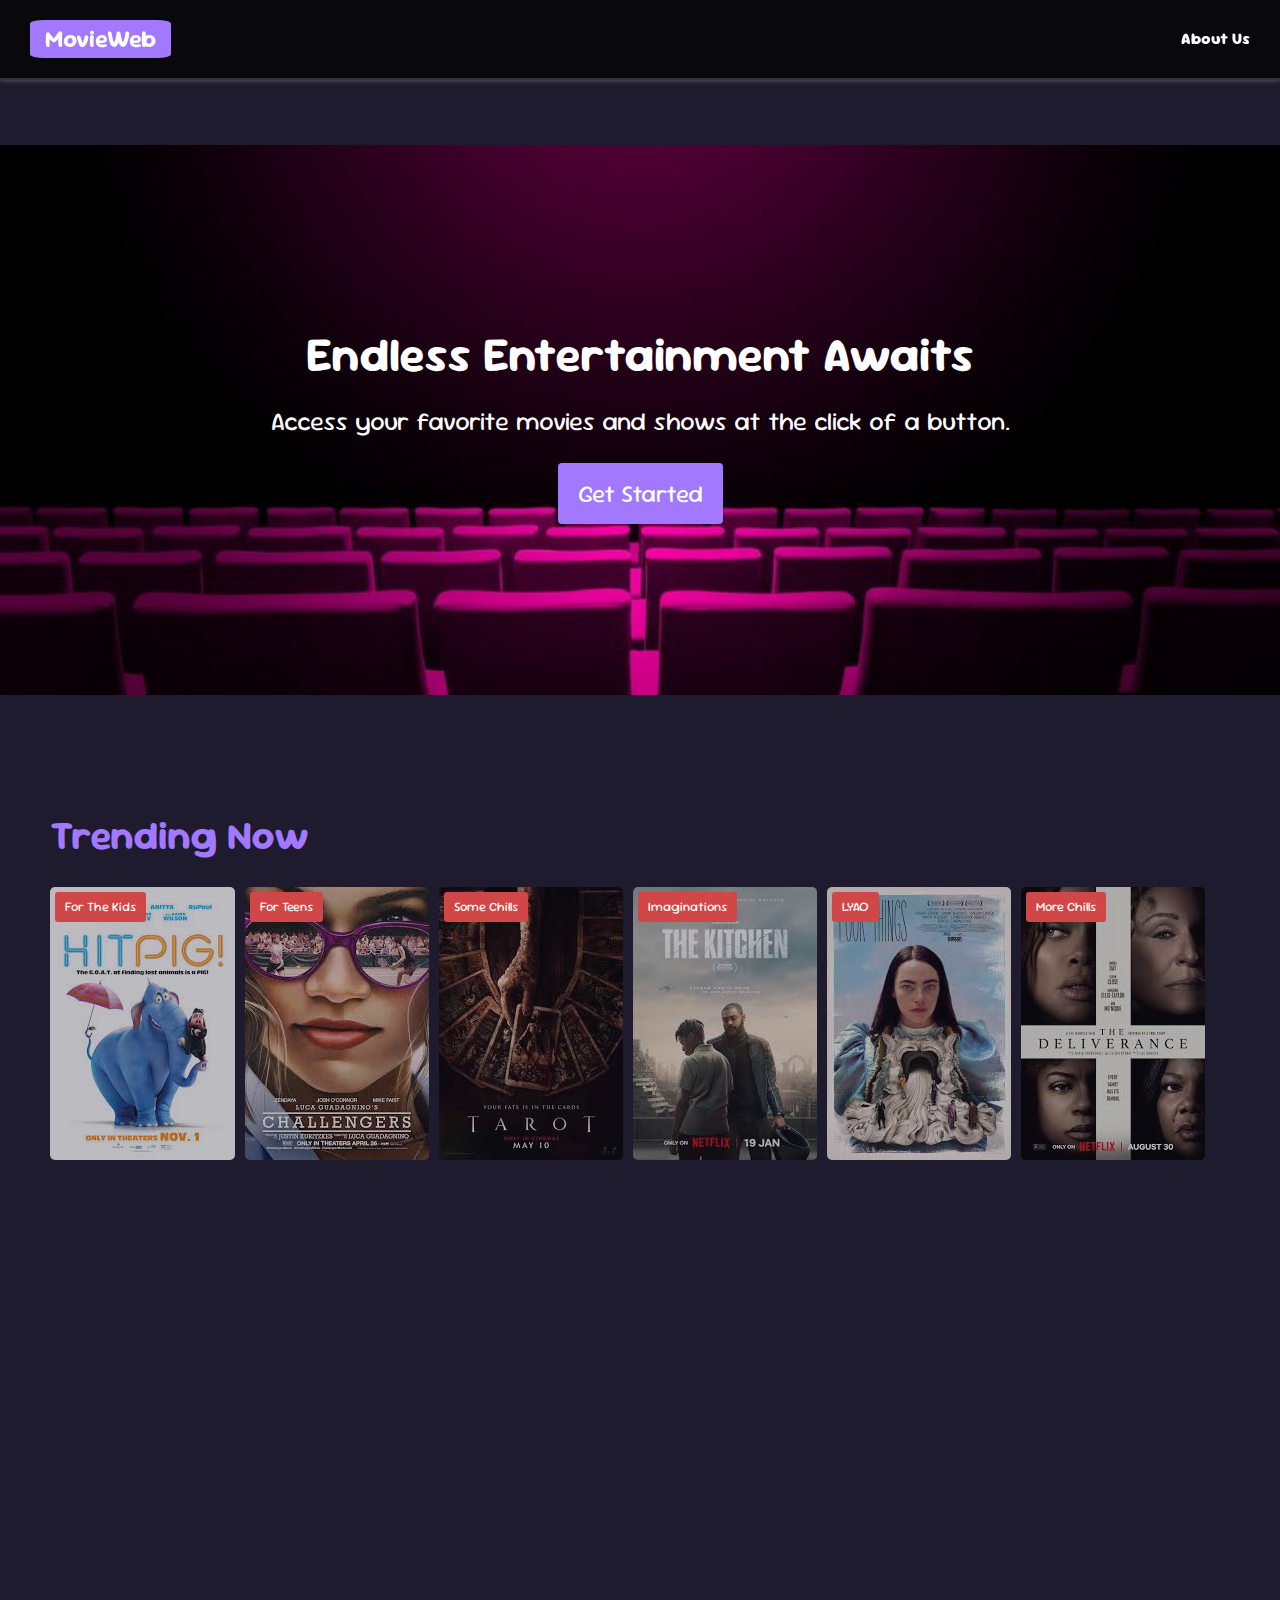
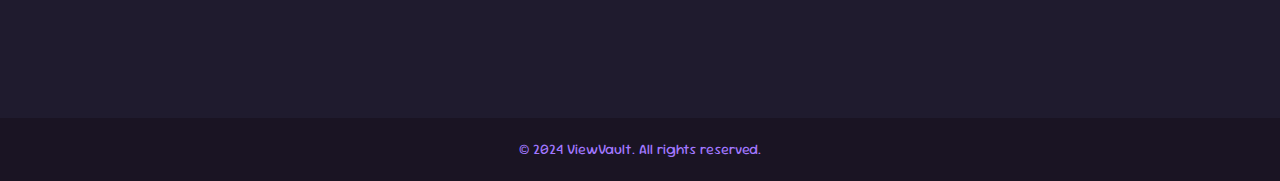
<file: index.html>
<!DOCTYPE html>
<html lang="en">
<head>
    <link rel="preconnect" href="https://fonts.googleapis.com">
    <link rel="preconnect" href="https://fonts.gstatic.com" crossorigin>
    <link href="https://fonts.googleapis.com/css2?family=Sour+Gummy:ital,wght@0,100..900;1,100..900&display=swap" rel="stylesheet">
    <meta charset="UTF-8">
    <meta name="viewport" content="width=device-width, initial-scale=1.0">
    <title>MovieWeb | Home</title>
    <link rel="stylesheet" href="styles/styles.css">
</head>
<body>
    <!-- Header -->
    <header>
        <div class="logo">MovieWeb</div>
        <nav>
            <ul>
                <li onclick="goToAboutUs()">About Us</li>
            </ul>
        </nav>
    </header>

    <!-- Hero Section -->
    <section class="hero" style="background-image: url(images/bgpurplechair.jpg);">
        <div class="hero-content">
            <h1>Endless Entertainment Awaits</h1>
            <p>Access your favorite movies and shows at the click of a button.</p>
            <button class="get-started" onclick="goToStart()"><a style="text-decoration: none; color: white;">Get Started</a></button>
        </div>
    </section>

    <!-- Trending Now Section -->
    <section class="trending">
        <div class="trending-header">
            <h2>Trending Now</h2>
        </div>
        <div class="movie-thumbnails">
            <div class="thumbnail">
                <img class="im1" src="images/thumbnails/animation/hitPig!.jfif" alt="Movie 1" onclick="goToStart()">
                <span class="badge">For The Kids</span>
            </div>
            <div class="thumbnail">
                <img class="im2" src="images/thumbnails/drama/challengers.jfif" alt="Movie 2" onclick="goToStart()">
                <span class="badge">For Teens</span>
            </div>
            <div class="thumbnail">
                <img class="im3" src="images/thumbnails/horror/tarot.jfif" alt="Movie 3" onclick="goToStart()">
                <span class="badge">Some Chills</span>
            </div>
            <div class="thumbnail">
                <img class="im4" src="images/thumbnails/sci-fi/theKitchen.jfif" alt="Movie 4" onclick="goToStart()">
                <span class="badge">Imaginations</span>
            </div>
            <div class="thumbnail">
                <img class="im5" src="images/thumbnails/comedy/poorThings.jfif" alt="Movie 5" onclick="goToStart()">
                <span class="badge">LYAO</span>
            </div>
            <div class="thumbnail">
                <img class="im5" src="images/thumbnails/horror/theDeliverance.jfif" alt="Movie 6" onclick="goToStart()">
                <span class="badge">More Chills</span>
            </div>
        </div>
    </section>

    <section class="more-thumbnail">
        <div class="topic">Works Worldwide!
        <div class="content">No other free streaming service delivers more content to and from more countries worldwide.</div>
        </div>
    </section>

    <footer>
        <p>&copy; 2024 ViewVault. All rights reserved.</p>
    </footer>

    <script src="scripts/main.js"></script>
</body>
</html>
</file>
<file: styles/styles.css>
* {
    margin: 0;
    padding: 0;
    box-sizing: border-box;
}

body {
    font-family: 'Sour Gummy', sans-serif;
    background-color: #1f1b2e;
    color: #fff;
    line-height: 1.6;
}

header {
    backdrop-filter: blur(10px);
    box-shadow: 0px 0px 5px rgba(227, 228, 237, 0.37);
    border-bottom: 2px solid rgba(255, 255, 255, 0.18);
    display: flex;
    justify-content: space-between;
    align-items: center;
    padding: 20px;
    background: rgba(0, 0, 0, 0.7);
    position: fixed;
    width: 100%;
    top: 0;
    z-index: 10;
}

.others {
    justify-content: space-between;
    display: flex;
}

.logo {
    font-size: 1.5em;
    font-weight: bold;
    color: #ffffff;
    margin-left: 10px;
    background-color: #a278ff;
    padding-right: 15px;
    padding-left: 15px;
    transition: 0.3s;
    cursor: pointer;
    border-radius: 10% 10% 10% 10%/ 10% 10% 10% 10%;
}

nav ul {
    list-style: none;
    display: flex;
    gap: 15px;
  }
  
  nav li {
    cursor: pointer;
    padding: 5px 10px;
    transition: background 0.3s;
    font-weight: 800;
  }
  
  nav li:hover {
    background-color: #3e3561;
    border-radius: 25px;
  }

.logo:hover {
    box-shadow: 6px 6px 13px rgb(75, 34, 141);
}

.hero {
    background-color: #1f1b2e;
    background-size: contain;
    background-repeat: no-repeat;
    background-position: center;
    height: 80vh;
    display: flex;
    align-items: center;
    justify-content: center;
    text-align: center;
    position: relative;
    margin-top: 60px;
}

.hero-content {
    position: relative;
    z-index: 1;
}

.hero h1 {
    font-size: 3em;
    margin-bottom: 10px;
}

.hero p {
    font-size: 1.6em;
    margin-bottom: 20px;
}

.get-started {
    font-family: 'Sour Gummy', sans-serif;
    background-color: #a278ff;
    border: none;
    padding: 15px 20px;
    color: white;
    cursor: pointer;
    font-size: 1.5em;
    border-radius: 4px;
    transition: background-color 0.3s, transform 0.2s;
    text-decoration: none;
}

.get-started:hover {
    background-color: #7c51ff;
    transform: scale(1.05);
}

.trending {
    padding: 20px 50px;
    margin-top: 3px;
    align-content: right;
}

.trending-header {
    display: flex;
    justify-content: space-between;
    align-items: center;
    margin-bottom: 20px;
}

.trending-header h2 {
    font-size: 2.5em;
    color: #a278ff;
}

.movie-thumbnails {
    display: flex;
    overflow-x: auto;
    padding-bottom: 10px;
}

.thumbnail {
    position: relative;
    margin-right: 10px;
    min-width: 150px;
}

.thumbnail img {
    width: 100%;
    border-radius: 5px;
    transition: 0.3s;
    opacity: 0.7;
    cursor: pointer;
}

img:hover {
    margin-right: 100px;
    opacity: 1;
}

.more-thumbnail {
    height: 500px;
    align-content: flex-end;
    text-align: right;
    margin-right: 10px;
}

.topic{
    font-size: 90px;
    animation: fadeInRight 1s ease-in-out forwards;
    opacity: 0;
}

.content {
    font-size: 30px;
    width: 500px;
    animation: fadeInLeft 1s ease-in-out forwards;
    opacity: 0;
}

.badge {
    position: absolute;
    top: 5px;
    left: 5px;
    background-color: #d14646;
    padding: 5px 10px;
    color: white;
    font-size: 0.8em;
    border-radius: 3px;
}

/* Footer */
footer {
    background-color: #1a1423;
    padding: 20px;
    text-align: center;
    color: #a278ff;
    font-size: 0.9em;
    margin-top: 20px;
}

/* Animations */
@keyframes fadeInRight {
    from {
        opacity: 0;
        transform: translateX(50px);
    }
    to {
        opacity: 1;
        transform: translateX(0);
    }
}

@keyframes fadeInLeft {
    from {
        opacity: 0;
        transform: translateX(-50px);
    }
    to {
        opacity: 1;
        transform: translateX(0);
    }
}
</file>
